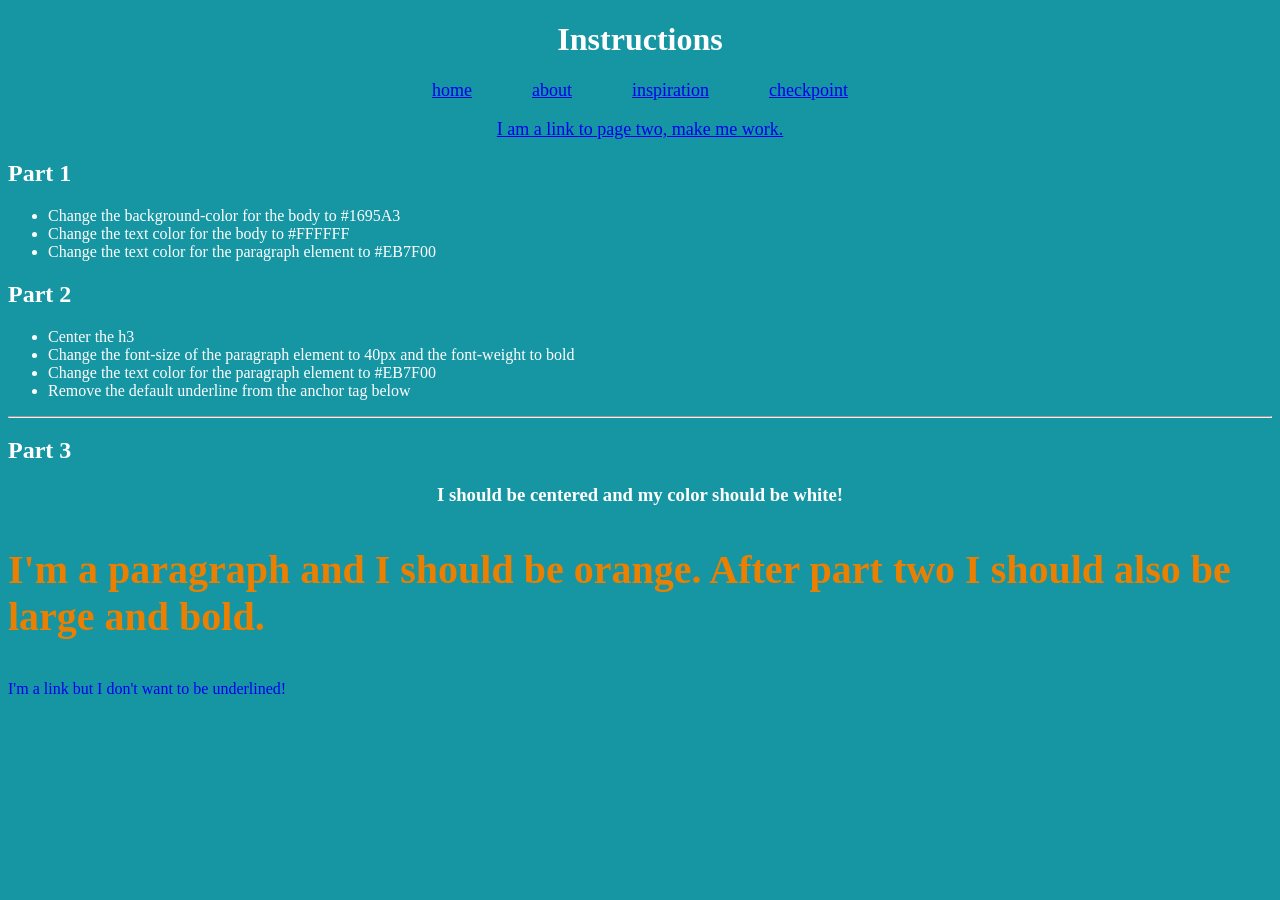
<file: css_basics/css_basics.html>
<!DOCTYPE html>
<html lang="en">
<head>
	<meta charset="UTF-8">
	    <link rel="stylesheet" href="css/style.css">

	<title>CSS Practice</title>

	<!-- Add link to stylesheet here -->
</head>
<body>
	
	<header>
		<h1 style="text-align: center;">Instructions</h1>

		<div class="link-row">
		<a href="../index.html">home</a>
		<a href="../about/about.html">about</a>
		<a href="../inspiration/inspiration.html">inspiration</a>
		<a href="../checkpoint_one/checkpoint_one.html">checkpoint</a>
		</div>
		<br>

		<div class="link-row">
		 <a href="../css_basics/pageTwo/pagetwo.html">I am a link to page two, make me work.</a>
		</div>
	</header>

	<section>
		<h2>Part 1</h2>
			<ol>
				<li>Change the background-color for the body to #1695A3</li>
				<li>Change the text color for the body to #FFFFFF</li>
				<li>Change the text color for the paragraph element to #EB7F00</li>
			</ol>

		<h2>Part 2</h2>
			<ul>
				<li>Center the h3</li>
				<li>Change the font-size of the paragraph element to 40px and the font-weight to bold</li>
				<li>Change the text color for the paragraph element to #EB7F00</li>
				<li>Remove the default underline from the anchor tag below</li>
			</ul>
	<hr>
		<h2>Part 3</h2>
			<h3>I should be centered and my color should be white!</h3>
				<p>I'm a paragraph and I should be orange. After part two I should also be large and bold.</p>
	</section>
	<footer>
		<a href="http://www.google.com" style="text-decoration: none;">I'm a link but I don't want to be underlined!</a>
	</footer>

</body>
</html>
</file>
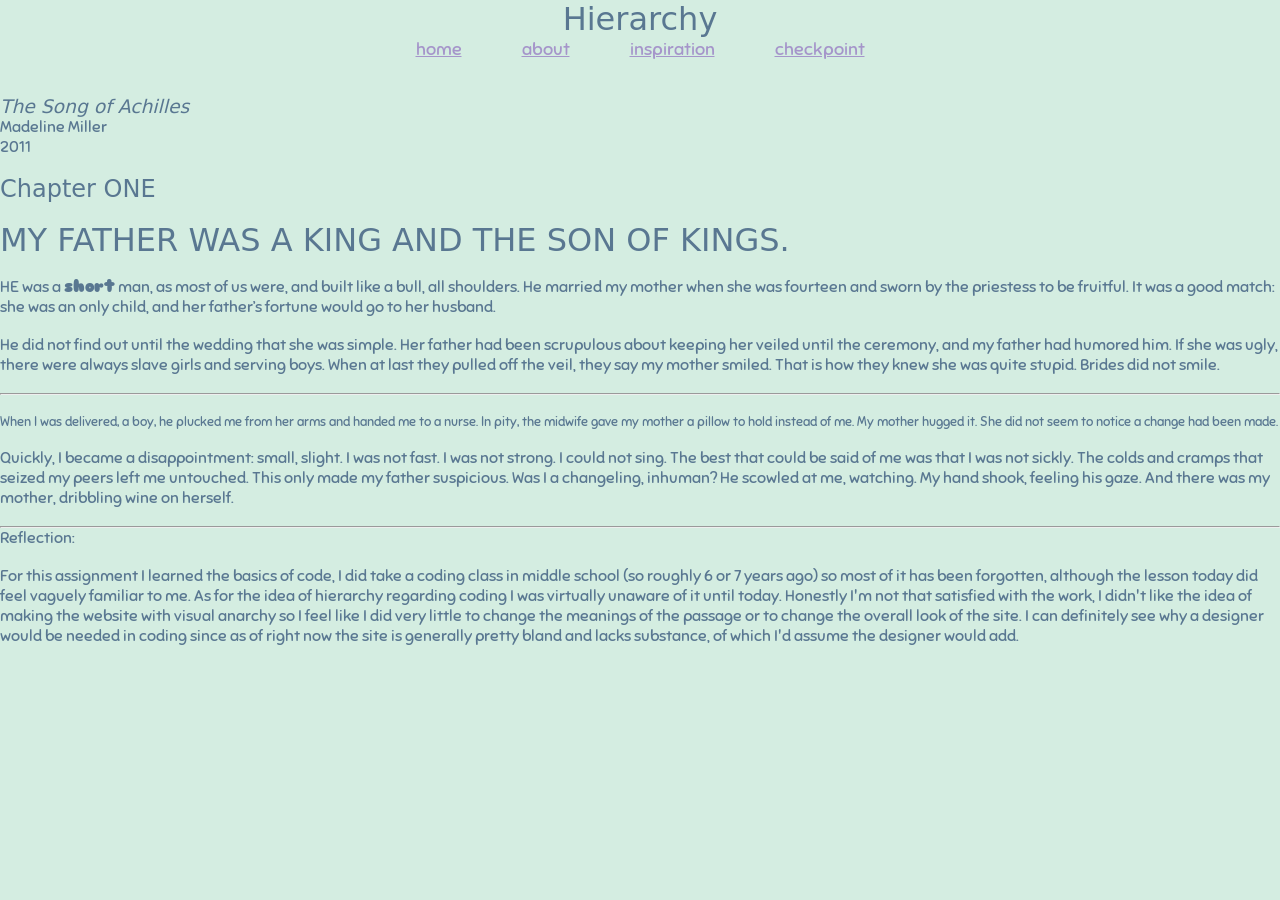
<file: hierarchy/hierarchy.html>
<!DOCTYPE html>
<html lang="en">
  <head>
    <meta charset="UTF-8">
    <link rel="stylesheet" href="css/style.css">
    <link rel="preconnect" href="https://fonts.googleapis.com">
<link rel="preconnect" href="https://fonts.gstatic.com" crossorigin>
<link href="https://fonts.googleapis.com/css2?family=Chewy&family=Sniglet:wght@400;800&display=swap" rel="stylesheet">
    <title>hierarchy</title>
  </head>
  <body>
<h1 class="chewy-regular" style="text-align: center;">Hierarchy</h1>

<div class="link-row">
<a href="../index.html">home</a>
<a href="../about/about.html">about</a>
<a href="../inspiration/inspiration.html">inspiration</a>
<a href="../checkpoint_one/checkpoint_one.html">checkpoint</a>
</div>

<br>
<br>

<h3 class="chewy-regular"><em>The Song of Achilles</em></h3> 

<p>Madeline Miller</p>

<h4 class="sniglet-regular">2011</h4>
<br>
<h2 class="chewy-regular">Chapter ONE</h2>
<br>
<h1 class="chewy-regular">MY FATHER WAS A KING AND THE SON OF KINGS. </h1>
<br>
<p>HE was a <strong>short</strong> man, as most of us were, and built like a bull, all shoulders. He married my mother when she was fourteen and sworn by the priestess to be fruitful. It was a good match: she was an only child, and her father’s fortune would go to her husband.</p>
<br>
<p>He did not find out until the wedding that she was simple. Her father had been scrupulous about keeping her veiled until the ceremony, and my father had humored him. If she was ugly, there were always slave girls and serving boys. When at last they pulled off the veil, they say my mother smiled. That is how they knew she was quite stupid. Brides did not smile.</p>
<br>
<hr>
<br>
<h5 class="sniglet-regular">When I was delivered, a boy, he plucked me from her arms and handed me to a nurse. In pity, the midwife gave my mother a pillow to hold instead of me. My mother hugged it. She did not seem to notice a change had been made.</h5>
<br>
<p>Quickly, I became a disappointment: small, slight. I was not fast. I was not strong. I could not sing. The best that could be said of me was that I was not sickly. The colds and cramps that seized my peers left me untouched. This only made my father suspicious. Was I a changeling, inhuman? He scowled at me, watching. My hand shook, feeling his gaze. And there was my mother, dribbling wine on herself.</p>


<br>
<hr>
<p>Reflection:</p>
<br>
<p>For this assignment I learned the basics of code, I did take a coding class in middle school (so roughly 6 or 7 years ago) so most of it has been forgotten, although the lesson today did feel vaguely familiar to me. As for the idea of hierarchy regarding coding I was virtually unaware of it until today. Honestly I'm not that satisfied with the work, I didn't like the idea of making the website with visual anarchy so I feel like I did very little to change the meanings of the passage or to change the overall look of the site. I can definitely see why a designer would be needed in coding since as of right now the site is generally pretty bland and lacks substance, of which I'd assume the designer would add.</p>

</html>
</file>
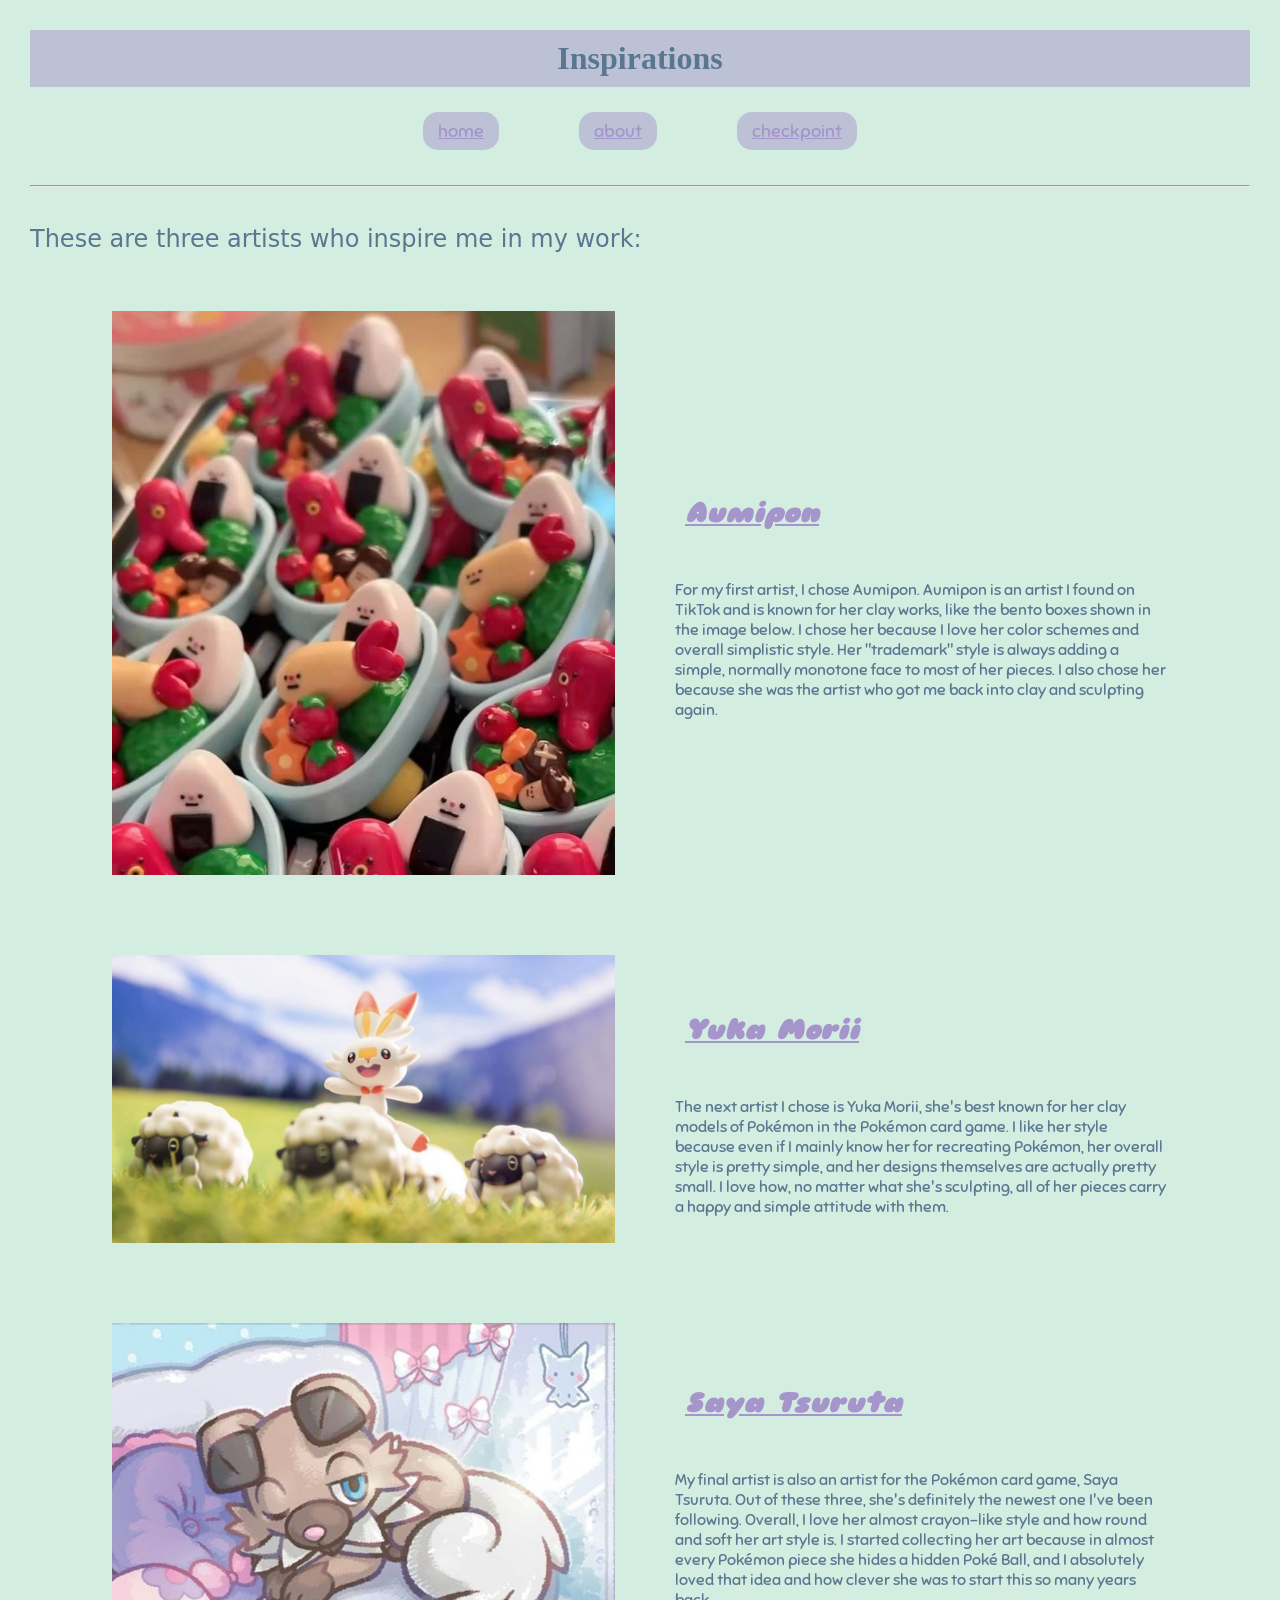
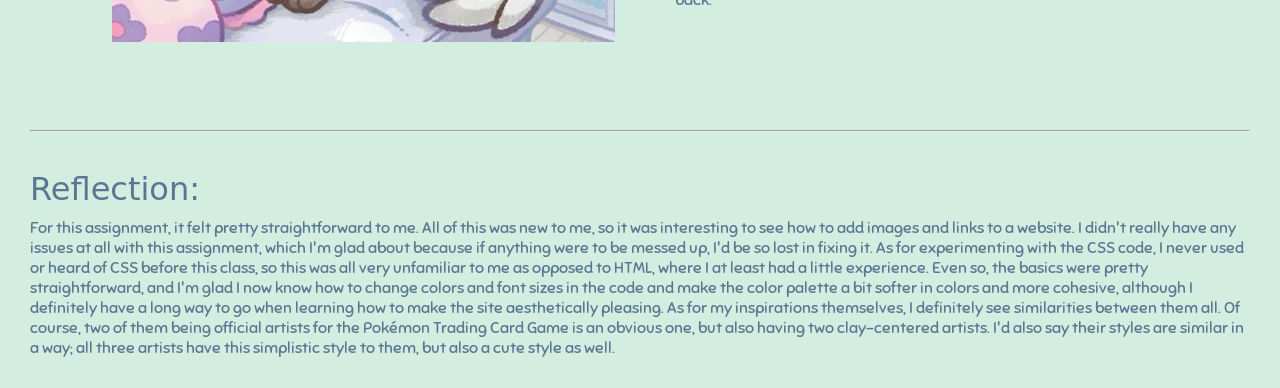
<file: inspiration/inspiration.html>
<!DOCTYPE html>
<html lang="en">
  <head>
    <meta charset="UTF-8">
    <link rel="stylesheet" href="css/style.css">
    <link rel="preconnect" href="https://fonts.googleapis.com">
<link rel="preconnect" href="https://fonts.gstatic.com" crossorigin>
<link href="https://fonts.googleapis.com/css2?family=Chewy&family=Sniglet:wght@400;800&display=swap" rel="stylesheet">
    <title>Inspiration</title>
  </head>
  <body>

    
  <h1 class="title" style="text-align: center;">Inspirations</h1>

  <div class="link-row">
  <a class="navlink" id="link-form" href="../index.html">home</a>
  <a class="navlink" id="link-form" href="../about/about.html">about</a>
  <a class="navlink" id="link-form" href="../checkpoint_one/checkpoint_one.html">checkpoint</a>
 </div>
  <hr>
    <br>
    <h2 class="chewy-regular">These are three artists who inspire me in my work:</h2>
    <br>

    <div class="inspo-container">

      <!--first item-->
      <div class="inspo-item">
        <div class="inspo-image">
          <img src="img/aumipon.jpg" alt="Clay models of a Japanese bento box containing tempura, octopus hot dogs, onigiri, and vegetables with straight faces.">
        </div>

      <div class="inspo-text">
        <a href="https://www.tiktok.com/@aumipon?lang=en" target="_blank" class="muse"><h3><em>Aumipon</em></h3></a>
              <h4 class="sniglet-regular">For my first artist, I chose Aumipon. Aumipon is an artist I found on TikTok and is known for her clay works, like the bento boxes shown in the image below. I chose her because I love her color schemes and overall simplistic style. Her "trademark" style is always adding a simple, normally monotone face to most of her pieces. I also chose her because she was the artist who got me back into clay and sculpting again.</h4>
      </div>
      </div>

      <!--second item-->
      <div class="inspo-item">
        <div class="inspo-image">
                  <img src="img/yuka morii.jpg" alt="Clay models of the Pokémon Scorbunny and four Wooloos in a grassy field with a mountain range behind them. The Scorbunny is midair, smiling over a Wooloo.">
        </div>
        
        <div class="inspo-text">
          <a href="https://www.instagram.com/yukamorii/" target="_blank" class="muse"><h3><em>Yuka Morii</em></h3></a>
          <h4 class="sniglet-regular">The next artist I chose is Yuka Morii, she's best known for her clay models of Pokémon in the Pokémon card game. I like her style because even if I mainly know her for recreating Pokémon, her overall style is pretty simple, and her designs themselves are actually pretty small. I love how, no matter what she's sculpting, all of her pieces carry a happy and simple attitude with them.</h4>      
        </div>
      </div>

      <!--third inspo-->
      <div class="inspo-item">
        <div class="inspo-image">
          <img src="img/rockruff.jpg" alt="Digital art of the Pokémon Rockruff, resting on a couch with two pillows next to it. The Rockruff is looking out the window with one eye open.">
        </div>
        <div class="inspo-text">
          <a href="https://www.instagram.com/saya_tsuruta/" target="_blank" class="muse"><h3><em>Saya Tsuruta</em></h3></a>
          <h4 class="sniglet-regular">My final artist is also an artist for the Pokémon card game, Saya Tsuruta. Out of these three, she's definitely the newest one I've been following. Overall, I love her almost crayon-like style and how round and soft her art style is. I started collecting her art because in almost every Pokémon piece she hides a hidden Poké Ball, and I absolutely loved that idea and how clever she was to start this so many years back.</h4>
        </div>
        </div>
      </div>

    </div>


    <br>
    <hr>
    <br>
    <h1 class="chewy-regular">Reflection:</h1>
    <p class="sniglet-regular">For this assignment, it felt pretty straightforward to me. All of this was new to me, so it was interesting to see how to add images and links to a website. I didn't really have any issues at all with this assignment, which I'm glad about because if anything were to be messed up, I'd be so lost in fixing it. As for experimenting with the CSS code, I never used or heard of CSS before this class, so this was all very unfamiliar to me as opposed to HTML, where I at least had a little experience. Even so, the basics were pretty straightforward, and I'm glad I now know how to change colors and font sizes in the code and make the color palette a bit softer in colors and more cohesive, although I definitely have a long way to go when learning how to make the site aesthetically pleasing. As for my inspirations themselves, I definitely see similarities between them all. Of course, two of them being official artists for the Pokémon Trading Card Game is an obvious one, but also having two clay-centered artists. I'd also say their styles are similar in a way; all three artists have this simplistic style to them, but also a cute style as well.</p>

  </body>
</html>
</file>
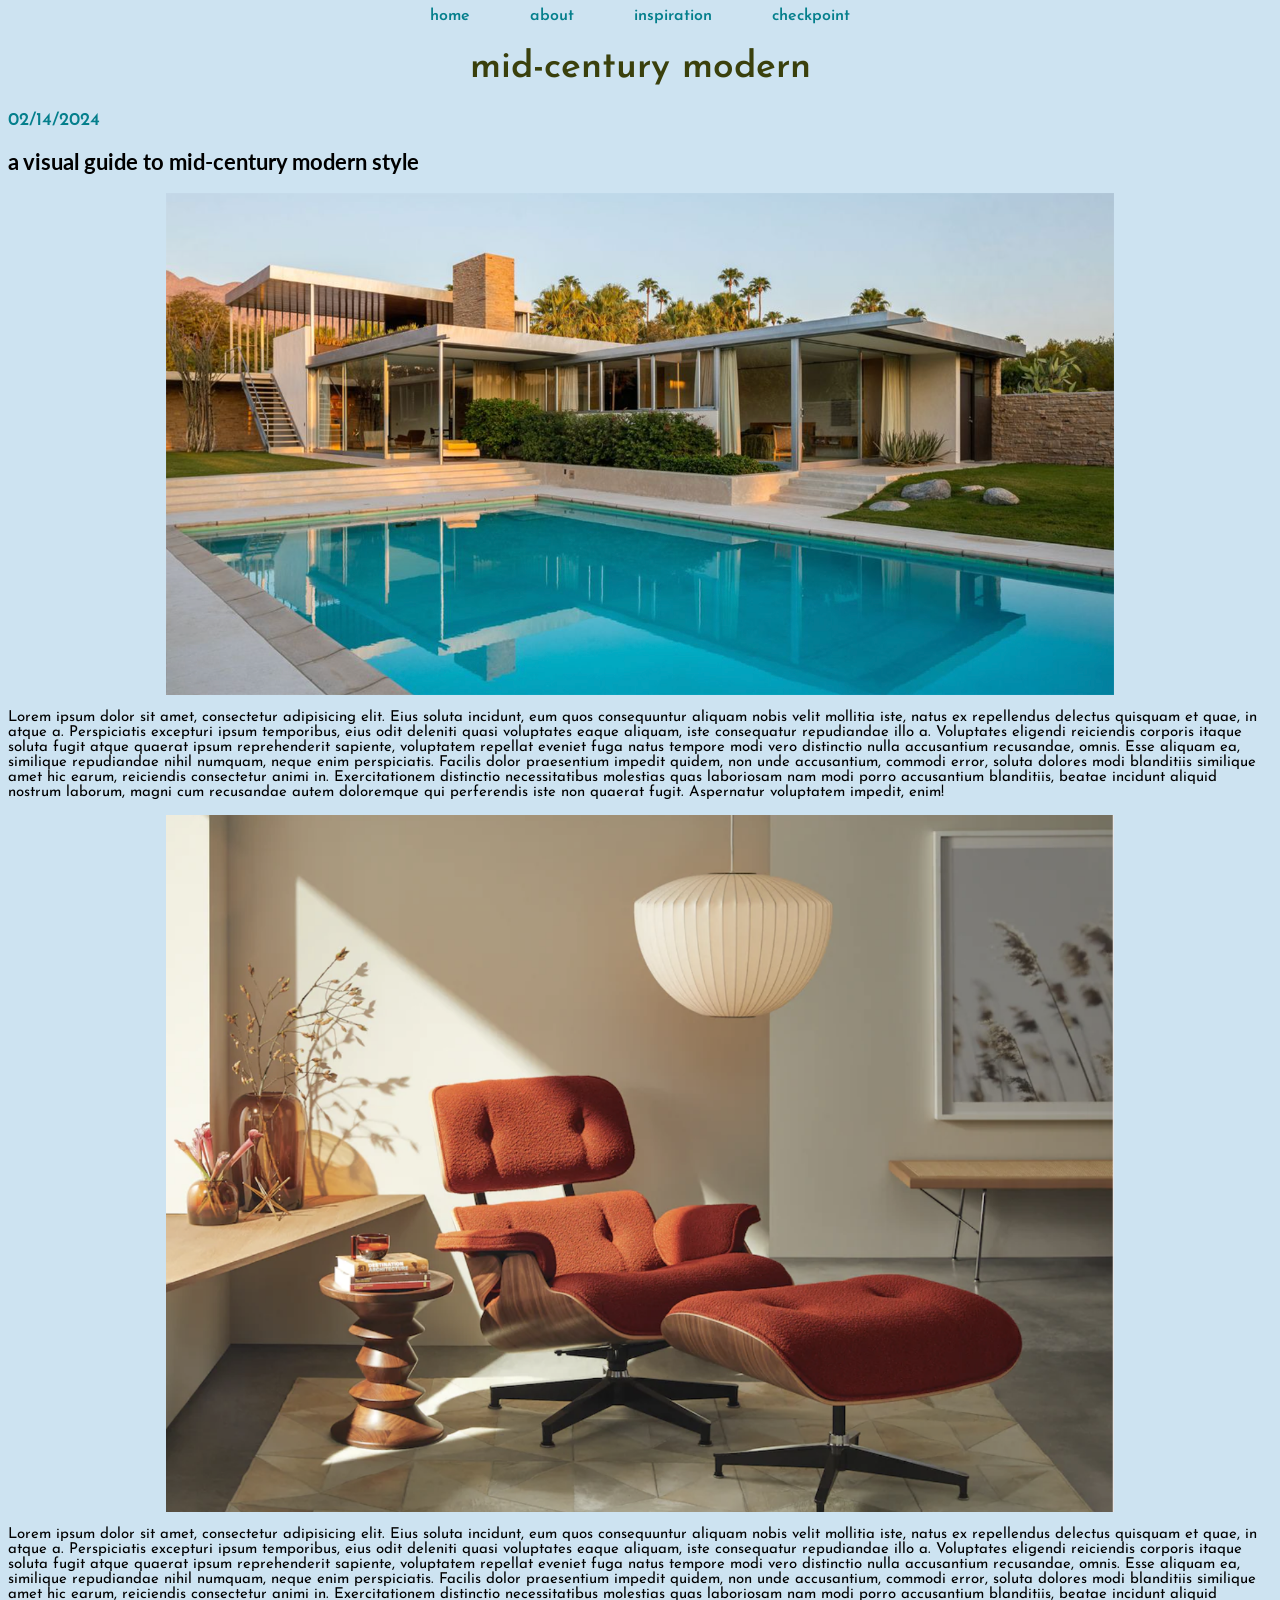
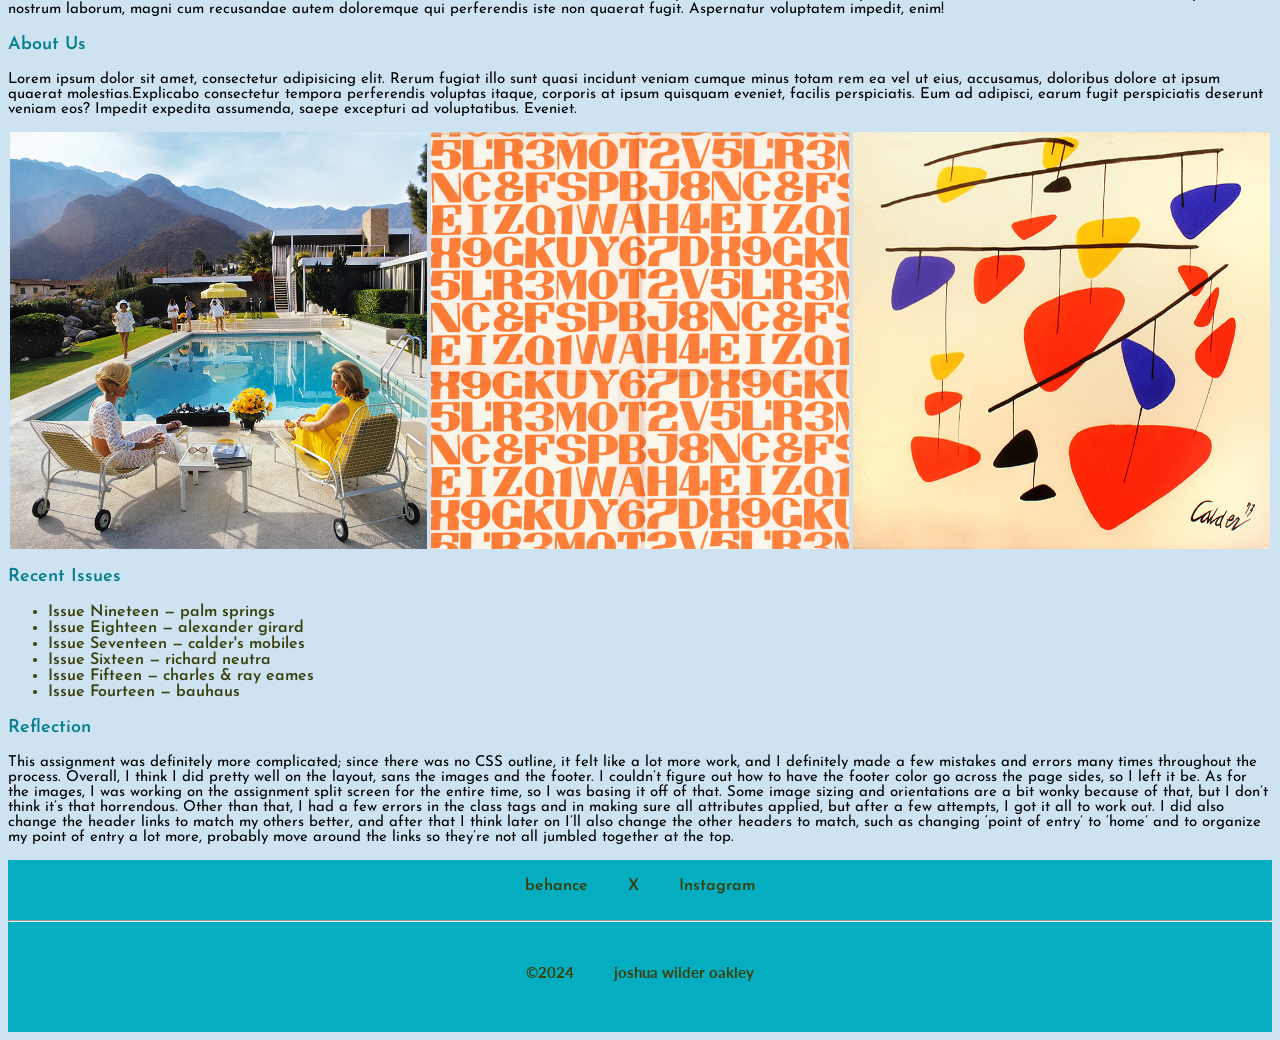
<file: mid_century_modern_blog/mid_century_modern_blog.html>
<!DOCTYPE html>
<html lang="en">
<head>
  <meta charset="UTF-8">
  <title>mid-century modern | blog</title>
  <link rel="stylesheet" href="css/style.css">
 <link rel="preconnect" href="https://fonts.googleapis.com">
<link rel="preconnect" href="https://fonts.gstatic.com" crossorigin>
<link href="https://fonts.googleapis.com/css2?family=Josefin+Sans:ital,wght@0,100..700;1,100..700&family=Lato:ital,wght@0,100;0,300;0,400;0,700;0,900;1,100;1,300;1,400;1,700;1,900&display=swap" rel="stylesheet">
</head>

<body>
  <nav class="link-row">
    <a href="../index.html" class="links">home</a>
    <a href="../about/about.html" class="links">about</a>
    <a href="../inspiration/inspiration.html" class="links">inspiration</a>
    <a href="../checkpoint_one/checkpoint_one.html" class="links">checkpoint</a>
    <!-- just style the navigation, no need to make it go anywhere -->
  </nav>

  <header>
    <div>
      <h1 class="title"><a href="#">mid-century modern</a></h1>
         <!-- just style, no need to make link go anywhere -->
    </div>
  </header>

  <div class="wrap">
    <section>
      <article>
        <h3>02/14/2024</h3>
        <h2>a visual guide to mid-century modern style</h2>
        <img src="img/kauffmanHouse.png" alt="Photo of a modern, open floor plan house. In front of the house is a rectangular pool and shrubary." class="center-image">
        <!-- make images work and add alt text -->
        <p>Lorem ipsum dolor sit amet, consectetur adipisicing elit. Eius soluta incidunt, eum quos consequuntur aliquam nobis velit mollitia iste, natus ex repellendus delectus quisquam et quae, in atque a. Perspiciatis excepturi ipsum temporibus, eius odit deleniti quasi voluptates eaque aliquam, iste consequatur repudiandae illo a. Voluptates eligendi reiciendis corporis itaque soluta fugit atque quaerat ipsum reprehenderit sapiente, voluptatem repellat eveniet fuga natus tempore modi vero distinctio nulla accusantium recusandae, omnis. Esse aliquam ea, similique repudiandae nihil numquam, neque enim perspiciatis. Facilis dolor praesentium impedit quidem, non unde accusantium, commodi error, soluta dolores modi blanditiis similique amet hic earum, reiciendis consectetur animi in. Exercitationem distinctio necessitatibus molestias quas laboriosam nam modi porro accusantium blanditiis, beatae incidunt aliquid nostrum laborum, magni cum recusandae autem doloremque qui perferendis iste non quaerat fugit. Aspernatur voluptatem impedit, enim!</p>
        <img src="img/eamesChair.png" alt="A warm toned room featuring a burnt orange soft arm chair and a matching ottoman in the center. Beside it is a curvy end table with books and a mug on it." class="center-image">
          <!-- make images work and add alt text -->
        <p>Lorem ipsum dolor sit amet, consectetur adipisicing elit. Eius soluta incidunt, eum quos consequuntur aliquam nobis velit mollitia iste, natus ex repellendus delectus quisquam et quae, in atque a. Perspiciatis excepturi ipsum temporibus, eius odit deleniti quasi voluptates eaque aliquam, iste consequatur repudiandae illo a. Voluptates eligendi reiciendis corporis itaque soluta fugit atque quaerat ipsum reprehenderit sapiente, voluptatem repellat eveniet fuga natus tempore modi vero distinctio nulla accusantium recusandae, omnis. Esse aliquam ea, similique repudiandae nihil numquam, neque enim perspiciatis. Facilis dolor praesentium impedit quidem, non unde accusantium, commodi error, soluta dolores modi blanditiis similique amet hic earum, reiciendis consectetur animi in. Exercitationem distinctio necessitatibus molestias quas laboriosam nam modi porro accusantium blanditiis, beatae incidunt aliquid nostrum laborum, magni cum recusandae autem doloremque qui perferendis iste non quaerat fugit. Aspernatur voluptatem impedit, enim!</p>
      </article>
    </section>

  <aside>
    <h3>About Us</h3>
    <p>Lorem ipsum dolor sit amet, consectetur adipisicing elit. Rerum fugiat illo sunt quasi incidunt veniam cumque minus totam rem ea vel ut eius, accusamus, doloribus dolore at ipsum quaerat molestias.Explicabo consectetur tempora perferendis voluptas itaque, corporis at ipsum quisquam eveniet, facilis perspiciatis. Eum ad adipisci, earum fugit perspiciatis deserunt veniam eos? Impedit expedita assumenda, saepe excepturi ad voluptatibus. Eveniet.</p>
    <div class="image-row">
    <img src="img/slimAarons.png" alt="Two blonde women lounging in front of the pool of a modern house and talking, looking at each other. On the other side of the pool are other guests." class="center-image">
    <img src="img/orangeText.png" alt="Orange serif text with a jumble of incoherrent numbers and letters." class="center-image">
    <img src="img/calderMobile.jpg" alt="Modern art of yellow, blue, and red rounded triangles being attached by thin black lines." class="center-image">
      <!-- make images work and add alt text -->
    </div>
      <!-- hint - if these images are meant to be smaller, how do we address only these three? -->
    <h3>Recent Issues</h3>
      <ul>
        <li><a href="">Issue Nineteen &mdash; palm springs</a></li>
        <li><a href="">Issue Eighteen &mdash; alexander girard</a></li>
        <li><a href="">Issue Seventeen &mdash; calder's mobiles</a></li>
        <li><a href="">Issue Sixteen &mdash; richard neutra</a></li>
        <li><a href="">Issue Fifteen &mdash; charles & ray eames</a></li>
        <li><a href="">Issue Fourteen &mdash; bauhaus</a></li>
      </ul>
  </aside>
  </div>

      <h3>Reflection</h3>
      <p>This assignment was definitely more complicated; since there was no CSS outline, it felt like a lot more work, and I definitely made a few mistakes and errors many times throughout the process. Overall, I think I did pretty well on the layout, sans the images and the footer. I couldn’t figure out how to have the footer color go across the page sides, so I left it be. As for the images, I was working on the assignment split screen for the entire time, so I was basing it off of that. Some image sizing and orientations are a bit wonky because of that, but I don’t think it’s that horrendous. Other than that, I had a few errors in the class tags and in making sure all attributes applied, but after a few attempts, I got it all to work out. I did also change the header links to match my others better, and after that I think later on I’ll also change the other headers to match, such as changing ‘point of entry’ to ‘home’ and to organize my point of entry a lot more, probably move around the links so they’re not all jumbled together at the top.</p>


  <footer>
    <div class="wrap">
      <br>
    <div class="social-links">
    <a href="">behance</i></a>
    <a href="">X</a>
    <a href="">Instagram</a>
  </div>
      <br>
  </div>
  <hr>
    <br>
    <p class="copyright">&copy;2024 <a href="">joshua wilder oakley</a></p>
    <br>
    <br>
    <!-- how do we address this <p> tag to style it differently than the other p tags that are present? -->
  </footer>
</body>
</html>
</file>
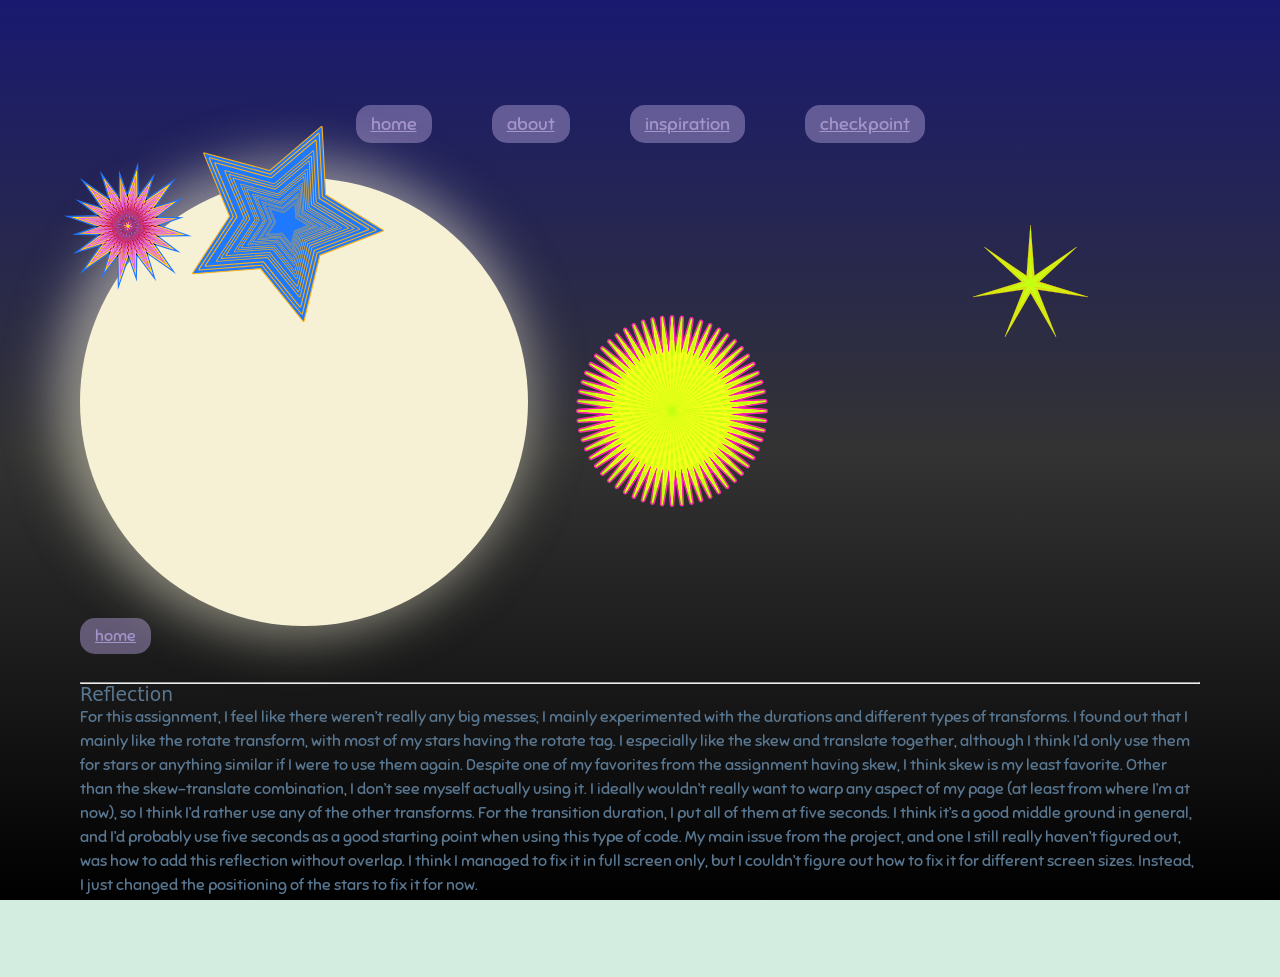
<file: transform_night_sky/transform_night_sky.html>
<!DOCTYPE html>
<html lang="en">
<head>
    <meta charset="utf-8">
    <meta http-equiv="X-UA-Compatible" content="IE=edge">
    <meta name="description" content="">
    <meta name="viewport" content="width=device-width, initial-scale=1">
    <link rel="stylesheet" href="../css/style.css">
    <link rel="stylesheet" href="css/homework.css">
        <link rel="preconnect" href="https://fonts.googleapis.com">
<link rel="preconnect" href="https://fonts.gstatic.com" crossorigin>
<link href="https://fonts.googleapis.com/css2?family=Chewy&family=Sniglet:wght@400;800&display=swap" rel="stylesheet">


    <title>Tranform The Night Sky</title>


</head>
<body>
<div class="link-row">
<a href="../index.html">home</a>
<a href="../about/about.html">about</a>
<a href="../inspiration/inspiration.html">inspiration</a>
<a href="../checkpoint_one/checkpoint_one.html">checkpoint</a>
</div>

	<div class="circle"></div>
		<img id="starOne" src="img/starOne.svg">
		<img id="starTwo" src="img/starTwo.svg">
		<img id="starThree" src="img/starThree.svg">
		<img id="starFour" src="img/starFour.svg">
        <a id="start" href="../index.html">home</a>

        <!-- directions for the homework are in the homework.css file -->
<br>
<br>
<br>
<hr>
        <h3 class="chewy-regular">Reflection</h3>
        <p>For this assignment, I feel like there weren’t really any big messes; I mainly experimented with the durations and different types of transforms. I found out that I mainly like the rotate transform, with most of my stars having the rotate tag. I especially like the skew and translate together, although I think I’d only use them for stars or anything similar if I were to use them again. Despite one of my favorites from the assignment having skew, I think skew is my least favorite. Other than the skew-translate combination, I don’t see myself actually using it. I ideally wouldn’t really want to warp any aspect of my page (at least from where I’m at now), so I think I’d rather use any of the other transforms. For the transition duration, I put all of them at five seconds. I think it’s a good middle ground in general, and I’d probably use five seconds as a good starting point when using this type of code. My main issue from the project, and one I still really haven’t figured out, was how to add this reflection without overlap. I think I managed to fix it in full screen only, but I couldn’t figure out how to fix it for different screen sizes. Instead, I just changed the positioning of the stars to fix it for now.</p>
</body>
</html>
</file>
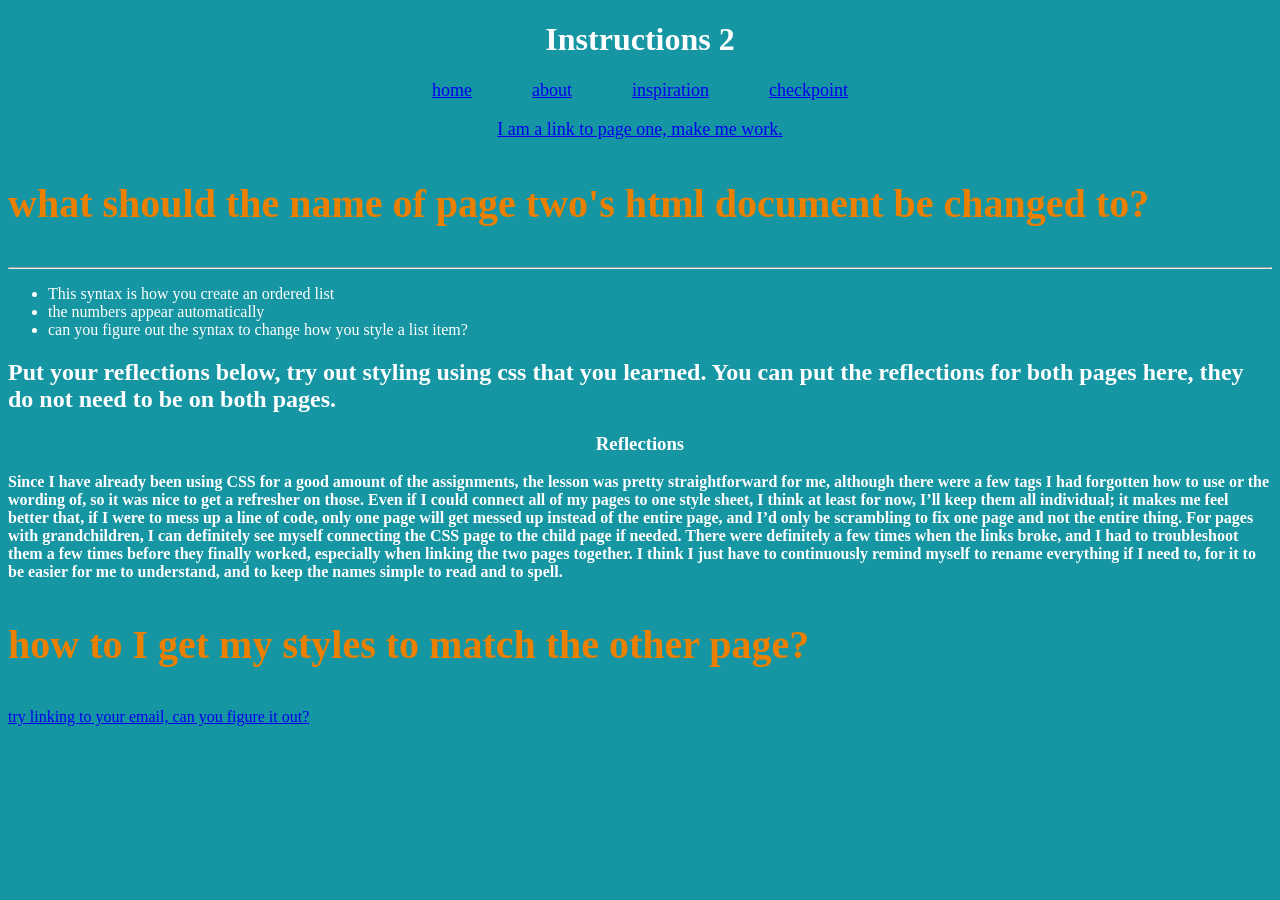
<file: css_basics/pageTwo/pagetwo.html>
<!DOCTYPE html>
<html>
	<head>
	    <meta charset="utf-8">
	    <title>css basics pt.2</title>
	    <link rel="stylesheet" href="../css/style.css">
			<!-- add a link to your stylesheet, remember the correct path -->
	</head>
	<body>
		<header>
			<h1 style="text-align: center;">Instructions 2</h1>
			 
		<div class="link-row">
		<a href="../../index.html">home</a>
		<a href="../../about/about.html">about</a>
		<a href="../../inspiration/inspiration.html">inspiration</a>
		<a href="../../checkpoint_one/checkpoint_one.html">checkpoint</a>
		</div>
<br>
			<div class="link-row">
			<a href="../css_basics.html">I am a link to page one, make me work.</a>
			</div>
		</header>
		<section>
			<p>what should the name of page two's html document be changed to?</p>
			<hr>
			<ol>
				<li>This syntax is how you create an ordered list</li>
				<li>the numbers appear automatically</li>
				<li>can you figure out the syntax to change how you style a list item?</li>
			</ol>
		</section>
			<h2>Put your reflections below, try out styling using css that you learned. 
				You can put the reflections for both pages here, they do not need to be on both pages.</h2>

				<h3>Reflections</h3>
				<p style="font-size: 16px; color: #FFFF;">Since I have already been using CSS for a good amount of the assignments, the lesson was pretty straightforward for me, although there were a few tags I had forgotten how to use or the wording of, so it was nice to get a refresher on those. Even if I could connect all of my pages to one style sheet, I think at least for now, I’ll keep them all individual; it makes me feel better that, if I were to mess up a line of code, only one page will get messed up instead of the entire page, and I’d only be scrambling to fix one page and not the entire thing. For pages with grandchildren, I can definitely see myself connecting the CSS page to the child page if needed. There were definitely a few times when the links broke, and I had to troubleshoot them a few times before they finally worked, especially when linking the two pages together. I think I just have to continuously remind myself to rename everything if I need to, for it to be easier for me to understand, and to keep the names simple to read and to spell.</p>
		<footer>
			<p>how to I get my styles to match the other page?</p>
			<a href="https://outlook.cloud.microsoft/mail/" target="_blank">try linking to your email, can you figure it out?</a>
		</footer>

	</body>
</html>
</file>
<file: css_basics/css/style.css>
body {
    background-color: #1695A3;
    color: #FFFFFF
}

p {
    color: #EB7F00;
    font-size: 40px;
    font-weight: bold;
}

h3 {
    text-align: center;
}

ol {
    list-style-type: disc;
}

.link-row {
    text-align: center;
    font-size: large;
    display: flex;
    justify-content: center;
    gap: 60px;
}
</file>
<file: hierarchy/css/style.css>
/* the * indicates universal styles, we will get into that later in the semester
for now, you can leave these alone */

* {
    margin: 0;
    padding: 0;
    box-sizing: border-box;
}

/* Css is how we add all things style, below there are two simple styles added
go ahead and play with these, can you get the colors to change? What do you notice?
 */

 .chewy-regular {
  font-family: "Chewy", system-ui;
  font-weight: 400;
  font-style: normal;
}
.sniglet-regular {
  font-family: "Sniglet", system-ui;
  font-weight: 400;
  font-style: normal;
}

.sniglet-extrabold {
  font-family: "Sniglet", system-ui;
  font-weight: 800;
  font-style: normal;
}

body {

    color: #597791;
    background-color: #d4ede1;
}

a {
    color:#a595ca;
}

h1 {
    font-family: chewy-regular;
}

p {
    font-family: sniglet;
}

a {
    font-family: sniglet;
}

.link-row {
    text-align: center;
    font-size: large;
    display: flex;
    justify-content: center;
    gap: 60px;
}
</file>
<file: inspiration/css/style.css>
/* the * indicates universal styles, we will get into that later in the semester
for now, you can leave these alone */

* {
    margin: 10px;
    padding: 0;
    box-sizing: border-box;
    overflow-x: hidden;
}

/* Css is how we add all things style, below there are two simple styles added
go ahead and play with these, can you get the colors to change? What do you notice?
 */

 .chewy-regular {
  font-family: "Chewy", system-ui;
  font-weight: 400;
  font-style: normal;
}
.sniglet-regular {
  font-family: "Sniglet", system-ui;
  font-weight: 400;
  font-style: normal;
}

.sniglet-extrabold {
  font-family: "Sniglet", system-ui;
  font-weight: 800;
  font-style: normal;
}

body {

    color: #597791;
    background-color: #d4ede1;
}

a {
    color:#a595ca;
    font-family: sniglet;
}
.navlink {
    font-family: sniglet;
    color:#a595ca;
    background-color: rgba(165, 149, 202, 0.5);
    border-radius: 15px;
    padding: 8px 15px;
    width: fit-content;
}


.link-row {
    display: flex;
    flex-wrap: wrap;
    justify-content: center;
    gap: clamp(12px, 4vw, 60px);
    font-size: large;
    margin: 15px 0 25px;
}
.link-row {
    text-align: center;
    font-size: large;
    display: flex;
    justify-content: center;
    gap: 60px;
}

#link-form {
    transition-duration: 2s;
}

#link-form:hover {
    transform: scale(1.25);
}

.title {
    margin-bottom: 10px;
   padding: 10px 15px;
   text-align: center;
   background-color: rgba(165, 149, 202, 0.5);
   font-family: Chewy;
}

img {
  width: 100%;
  height: auto;
}

.muse {
    font-size: 24px;
}

.inspo-container {
    width: 90%;
    max-width: 1200px;
    margin: auto;
}

.inspo-item {
    display: flex;
    flex-direction: row;
    align-items: center;
    gap: 30px;
    margin-bottom: 40px;
}

.inspo-image {
    flex: 1;
    min-width: 0;
}

.inspo-image img {
    width: 100%;
    height: auto;
    display: block;
}

.inspo-text {
    flex: 1;
    min-width: 0;
}
</file>
<file: mid_century_modern_blog/css/style.css>
/* remember that style sheets cascade, so whatever is on the bottom will override whats on top. Don't have multiple statements for the same element. Organization and hierarchy are key, start with larger elements and work your way down.

Do they best you can with this, talk with each other and help each other. Most colors and fonts are provided for you. Use adobe color to find the other colors from the sample image.*/

body {
    background-color: #cde3f1;
}

.lato-thin {
  font-family: "Lato", sans-serif;
  font-weight: 100;
  font-style: normal;
}

.lato-light {
  font-family: "Lato", sans-serif;
  font-weight: 300;
  font-style: normal;
}

.lato-regular {
  font-family: "Lato", sans-serif;
  font-weight: 400;
  font-style: normal;
}

.lato-bold {
  font-family: "Lato", sans-serif;
  font-weight: 700;
  font-style: normal;
}

.lato-black {
  font-family: "Lato", sans-serif;
  font-weight: 900;
  font-style: normal;
}

.lato-thin-italic {
  font-family: "Lato", sans-serif;
  font-weight: 100;
  font-style: italic;
}

.lato-light-italic {
  font-family: "Lato", sans-serif;
  font-weight: 300;
  font-style: italic;
}

.lato-regular-italic {
  font-family: "Lato", sans-serif;
  font-weight: 400;
  font-style: italic;
}

.lato-bold-italic {
  font-family: "Lato", sans-serif;
  font-weight: 700;
  font-style: italic;
}

.lato-black-italic {
  font-family: "Lato", sans-serif;
  font-weight: 900;
  font-style: italic;
}

.josefin-sans-uniquifier {
  font-family: "Josefin Sans", sans-serif;
  font-optical-sizing: auto;
  font-weight: weight;
  font-style: normal;
}

.title {
    font-family: "Josefin Sans", sans-serif;
    font-weight: 600;
    font-size: 37px;
    text-align: center;
}

.title a {
    color: #3A400C;
    text-align: center;
}

a {
  text-decoration: none;
}

.links {
    font-family: Josefin Sans, sans-serif;
    font-weight: 600;
    font-size: 16px;
    color: #047F8C;
    
}

.link-row {
    display: flex;
    justify-content: center;
    gap: 60px;
}

.center-image {
  display: block;
  margin-left: auto;
  margin-right: auto;
  width: 75%;
}

h3 {
  font-family: Josefin Sans, sans-serif;
  font-weight: 600;
  font-size: 18px;
  color: #047F8C;
}

h2 {
  font-family: "Lato", sans-serif;
  font-weight: 700;
  font-size: 22px;
}

p {
  font-family: Josefin Sans, sans-serif;
  font-weight: 400;
  font-size: 15px;
}

.image-row {
    display: flex;
    gap: 0;
}

.image-row img {
    width: 33%;
    height: auto;
}

ul {
  font-family: Josefin Sans, sans-serif;
  font-weight: 600;
  font-size: 16px;
  color: #3A400C;
}

li a{
    color: #3A400C;
}

footer {
  background-color: #04ADBF;
}


.social-links {
  display: flex;
  justify-content: center;
  gap: 40px;
}

.social-links a {
  font-family: Josefin Sans, sans-serif;
  font-weight: 600;
  font-size: 16px;
  color: #3A400C;
}

.copyright, .copyright a {
  font-family: "Lato", sans-serif;
  font-weight: bold;
  font-size: 15px;
  color: #3A400C;
  display: flex;
  justify-content: center;
  gap: 40px;
}
</file>
<file: css/style.css>
/* the * indicates universal styles, we will get into that later in the semester
for now, you can leave these alone */

* {
    margin: 0;
    padding: 0;
    box-sizing: border-box;
    overflow-x: hidden;
}

/* Css is how we add all things style, below there are two simple styles added
go ahead and play with these, can you get the colors to change? What do you notice?
 */


 .chewy-regular {
  font-family: "Chewy", system-ui;
  font-weight: 400;
  font-style: normal;
}
.sniglet-regular {
  font-family: "Sniglet", system-ui;
  font-weight: 400;
  font-style: normal;
}

.sniglet-extrabold {
  font-family: "Sniglet", system-ui;
  font-weight: 800;
  font-style: normal;
}

body {

    color: #597791;
    background-color: #d4ede1;
    padding: 15px;
}

a {
    color:#a595ca;
    font-family: "Sniglet", system-ui;
    background-color: rgba(165, 149, 202, 0.5);
    border-radius: 15px;
    padding: 8px 15px;
    width: fit-content;
    max-width: 100%;
}


/* HEADINGS AND TEXT */
h1 {
    margin-bottom: 10px;
   padding: 10px 15px;
   text-align: center;
   background-color: rgba(165, 149, 202, 0.5);
   font-family: Chewy;
   font-size: clamp(2rem, 5vw, 3rem);
}

h2 {
    font-family: Chewy;
    font-weight: lighter;
}

p {
    font-family: sniglet;
    line-height: 1.5;
}

/* LINKS */

a {
    font-family: sniglet;
    background-color: rgba(165, 149, 202, 0.5);
    border-radius: 15px;
    padding: 8px 15px;
    width: fit-content;
}

/* HEADER NAVIGATION */

.link-row {
    display: flex;
    flex-wrap: wrap;
    justify-content: center;
    gap: clamp(12px, 4vw, 60px);
    font-size: large;
    margin: 15px 0 25px;
    padding: 10px;
}

/* WORK NAVIGATION */

.link-container {
    display: flex;
    flex-wrap: wrap;
    justify-content: center;
    gap: 20px;
    width: 90%;
    max-width: 1200px;
    margin: auto;
}

.link-form {
    font-size: large;
    text-align: center;
    flex: 0 1 auto;
    transition-duration: 2s;
    
}

.link-form:hover {
    transform: scale(1.25);
}



/* WELCOME SECTION */

.image-text {
  display: flex;
  flex-wrap: nowrap;
  flex-direction: row;
  justify-content: center;
  align-items: center;
  gap: 30px;
  width: 100%;
}

.image-column {
    flex: 2 1 250px;
    width: 40%;
}

.image-column img {
    width: 100%;
    height: auto;
    display: inline-block;
}

.text-column {
    flex: 3 1 300px;
 min-width: 0;

}


.text-box {
    background-color: rgba(165, 149, 202, 0.5);
  border-radius: 15px;
  padding: 25px;
  width: 100%;
  max-width: 650px;
}


/* DITTO AND ROCKRUFF */

.image-row {
  display: flex;
  flex-wrap: nowrap;
  justify-content: center;
  align-items: center;
  gap: clamp(20px, 8vw, 133px);
  margin: 25px 0;
}
/* if you found my secret note,
search up what Pokemon the last gap number is <3 */
image-row img {
 width: 200px;
    max-width: 40%;
    height: 200px;
    object-fit: contain;
}



/* RESPONSIVE LAYOUT */

@media screen and (max-width: 600px) {

    .text-box {
        padding: 18px;
    }

    .image-row img {
        width: 40%;
        height: auto;
    }

}
</file>
<file: transform_night_sky/css/homework.css>
/* ==========================================================================
   body override adjustments for this page
  ========================================================================== */

body {
  padding: 80px;
  background-image: linear-gradient(#191970, #333333, #000000);
  height: 100vh;
  position: relative;

}

 .chewy-regular {
  font-family: "Chewy", system-ui;
  font-weight: 400;
  font-style: normal;
}
.sniglet-regular {
  font-family: "Sniglet", system-ui;
  font-weight: 400;
  font-style: normal;
}

.sniglet-extrabold {
  font-family: "Sniglet", system-ui;
  font-weight: 800;
  font-style: normal;
}

a {
    color:#a595ca;
}


p {
    font-family: sniglet;
}

a {
    font-family: sniglet;
}

.link-row {
    text-align: center;
    font-size: large;
    display: flex;
    justify-content: center;
    gap: 60px;
}

/* instructions are embedded within this CSS file for the homework assignment */

.circle {
    background-color: #F6F1D5;
    position: relative;
    border-radius: 50%;
      /* the border-radius property allows you to round corners.In this case, we've rounded all corners 50%,which creates a circle. Experiment with this property.*/
    width: 40%;
    height: auto;
    padding-top: 40%;
    box-shadow: -10px -5px 50px 15px rgba(246, 241, 213, .5);
    cursor: crosshair;
    /* transition-duration: 2s; */
    /* box shadow can help add detail to elements. the values are: 
    • offset of x-axis, 
    • offset of y-axis 
    • blur radius
    • spread radius
    • color
    you need to include all of these properties in order for the shadow to work, play with the values until you are satisfied with the results.*/
}


/* PART ONE due 3/20 */

/* 1.position the stars wherever you want by using absolute positioning. Let's get into the habit of using % instead of pixels - also, resize them as you see fit*/

/* 2. Add a hover effect for each star using:
transform: scale()
transform: skew()
transform: translate()
transform: rotate() */

/* 3. Now, if we want to slow those transform properties down we can add a transition-duration to each base or normal styling, go ahead and do this - play with the timing until you are satisfied*/

/* 4. you can add multiple transforms to each star, however, you must make them part of the same property in order for all of them to work. Add a second transform to each star*/

/* 5. add a hover effect for the .circle - make the box-shadow move from one side of the moon to the other and give it a duration of 2 seconds
hint: adjust the first two value only if they are negative values to begin with, make them positive and see what happens
*/

/* 5. add more stars to the mix and experiment with placement and hover effects. */



#starOne {
  /* cursor: ;
  width: ;
  position: ;
  top: ;
  left:; 
  transition-duration:;*/

    position: absolute;
    top: 14%;
    left: 15%;
    width: 15%;
    transition-duration: 5s;
}

#starTwo {
    position: absolute;
  top: 25%;
  right: 15%;
  width: 9%;
  transition-duration: 5s;

}

#starThree {
    position: absolute;
  top: 35%;
  left: 45%;
  width: 15%;
  transition-duration: 5s;
}

#starFour {
    position: absolute;
  top: 18%;
  left: 5%;
  width: 10%;
  transition-duration: 5s;
}

#starOne:hover {
/* transform:; */
transform: translate(400px, 100px) rotate(900deg) ;
}

#starTwo:hover {
  transform: skew(30deg, 75deg) translate(-1000px, -100px)rotate(900deg);
}

#starThree:hover {
  transform: rotate(500deg) scale(2);
}

#starFour:hover {
  transform: skew(20deg) rotate(20deg);
}

/* .circle:hover {
  box-shadow: ;
} */
</file>
